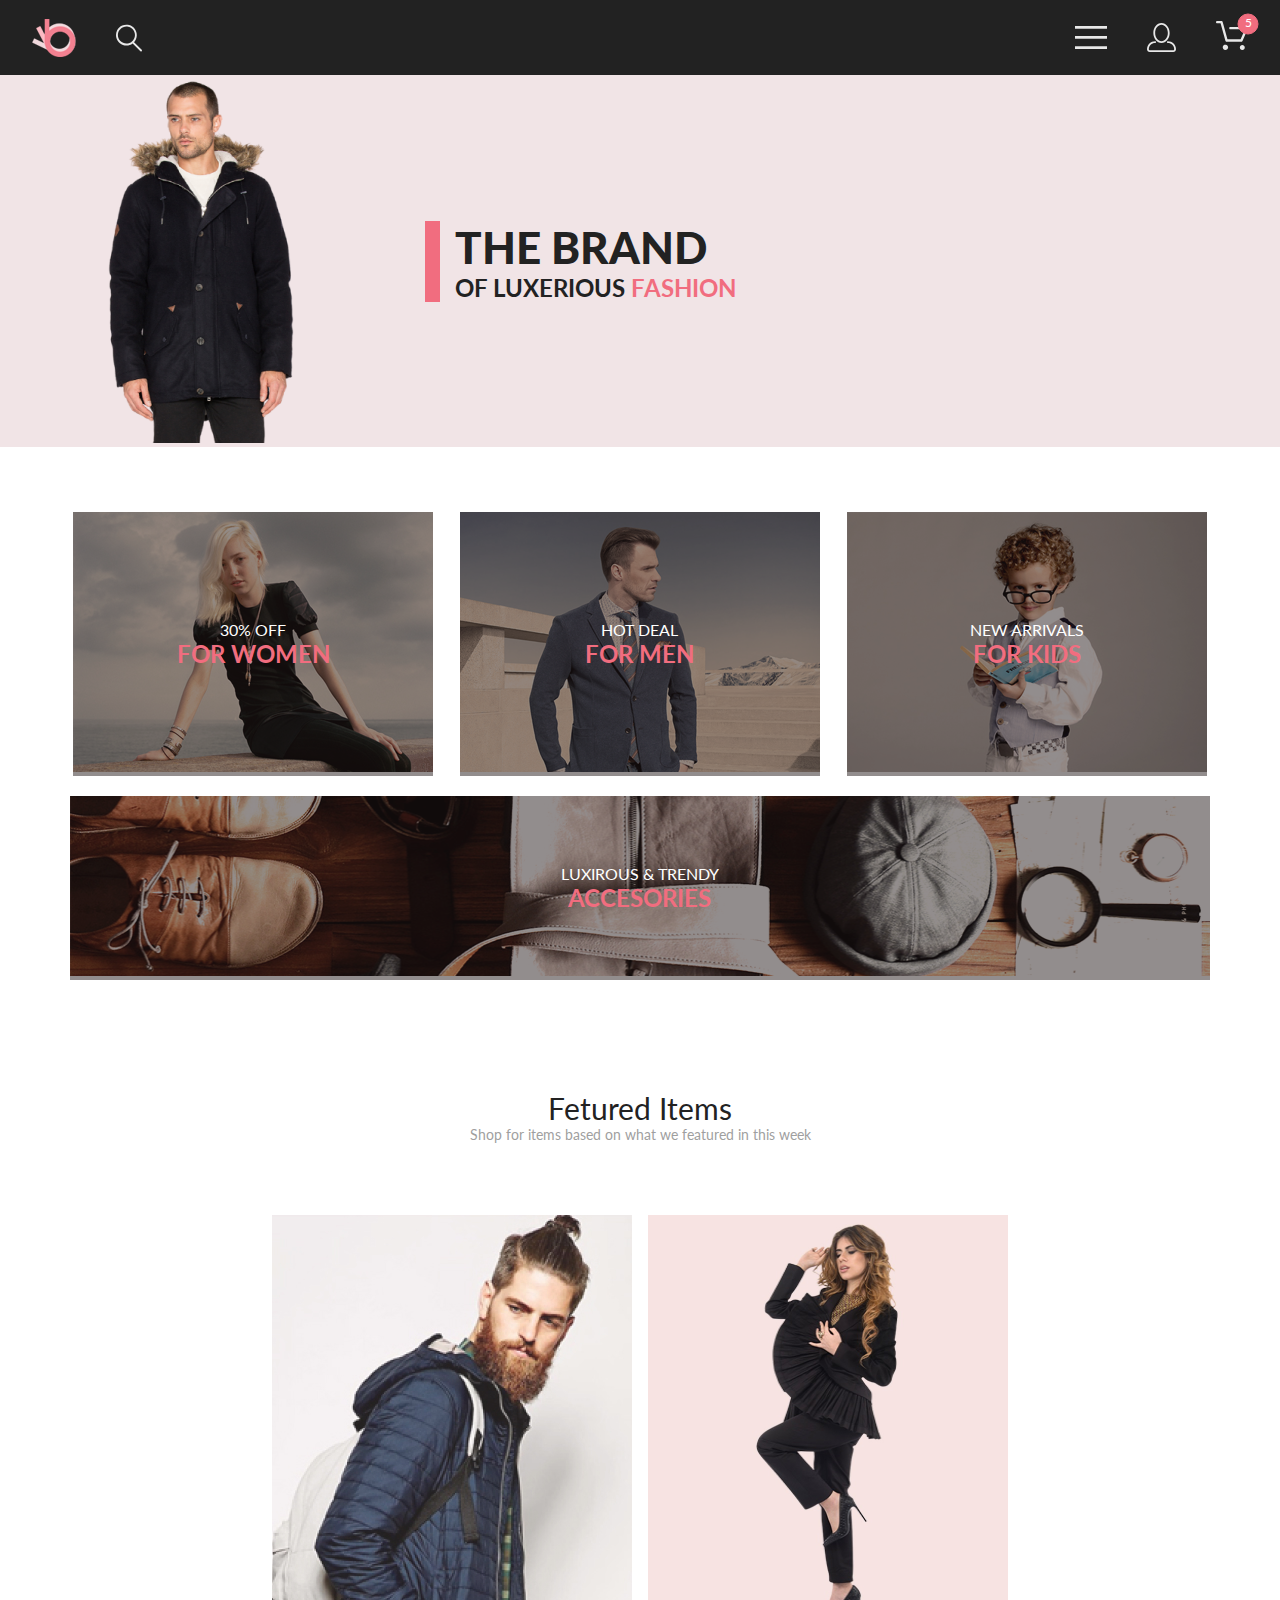
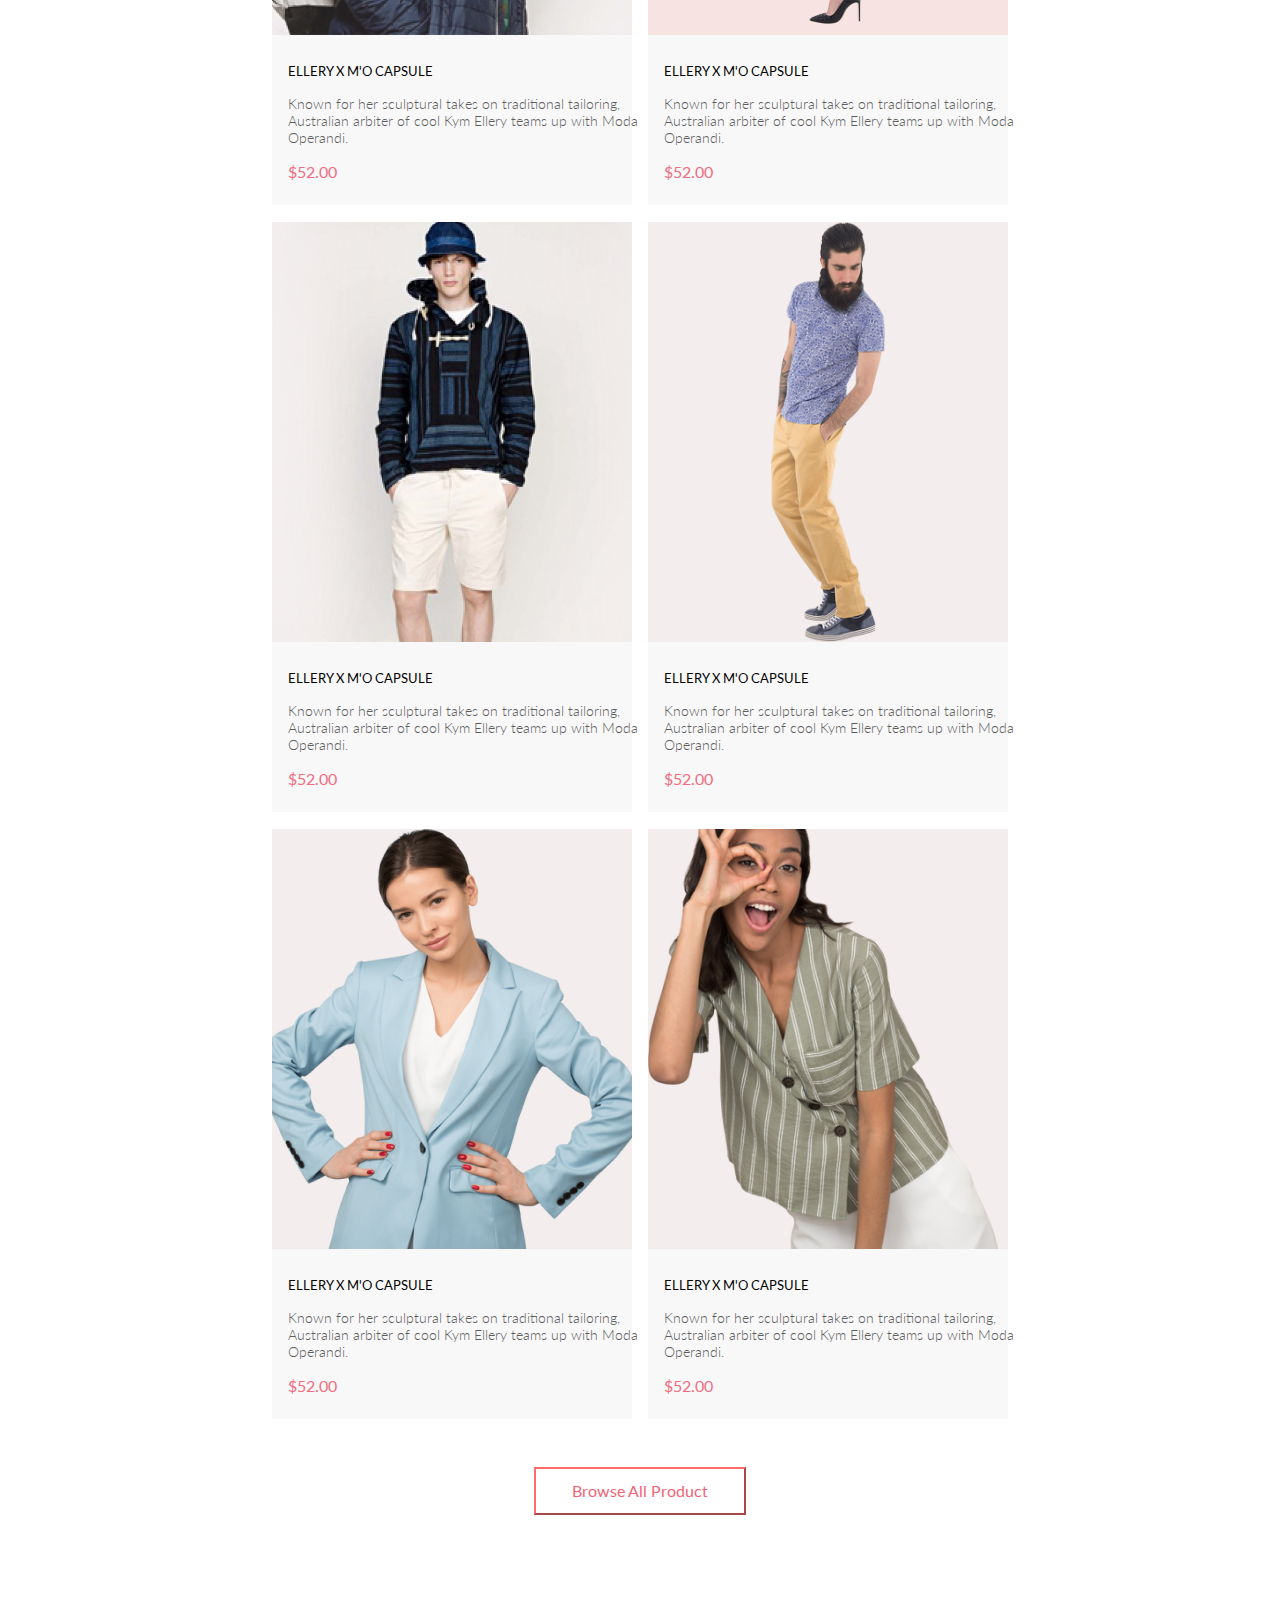
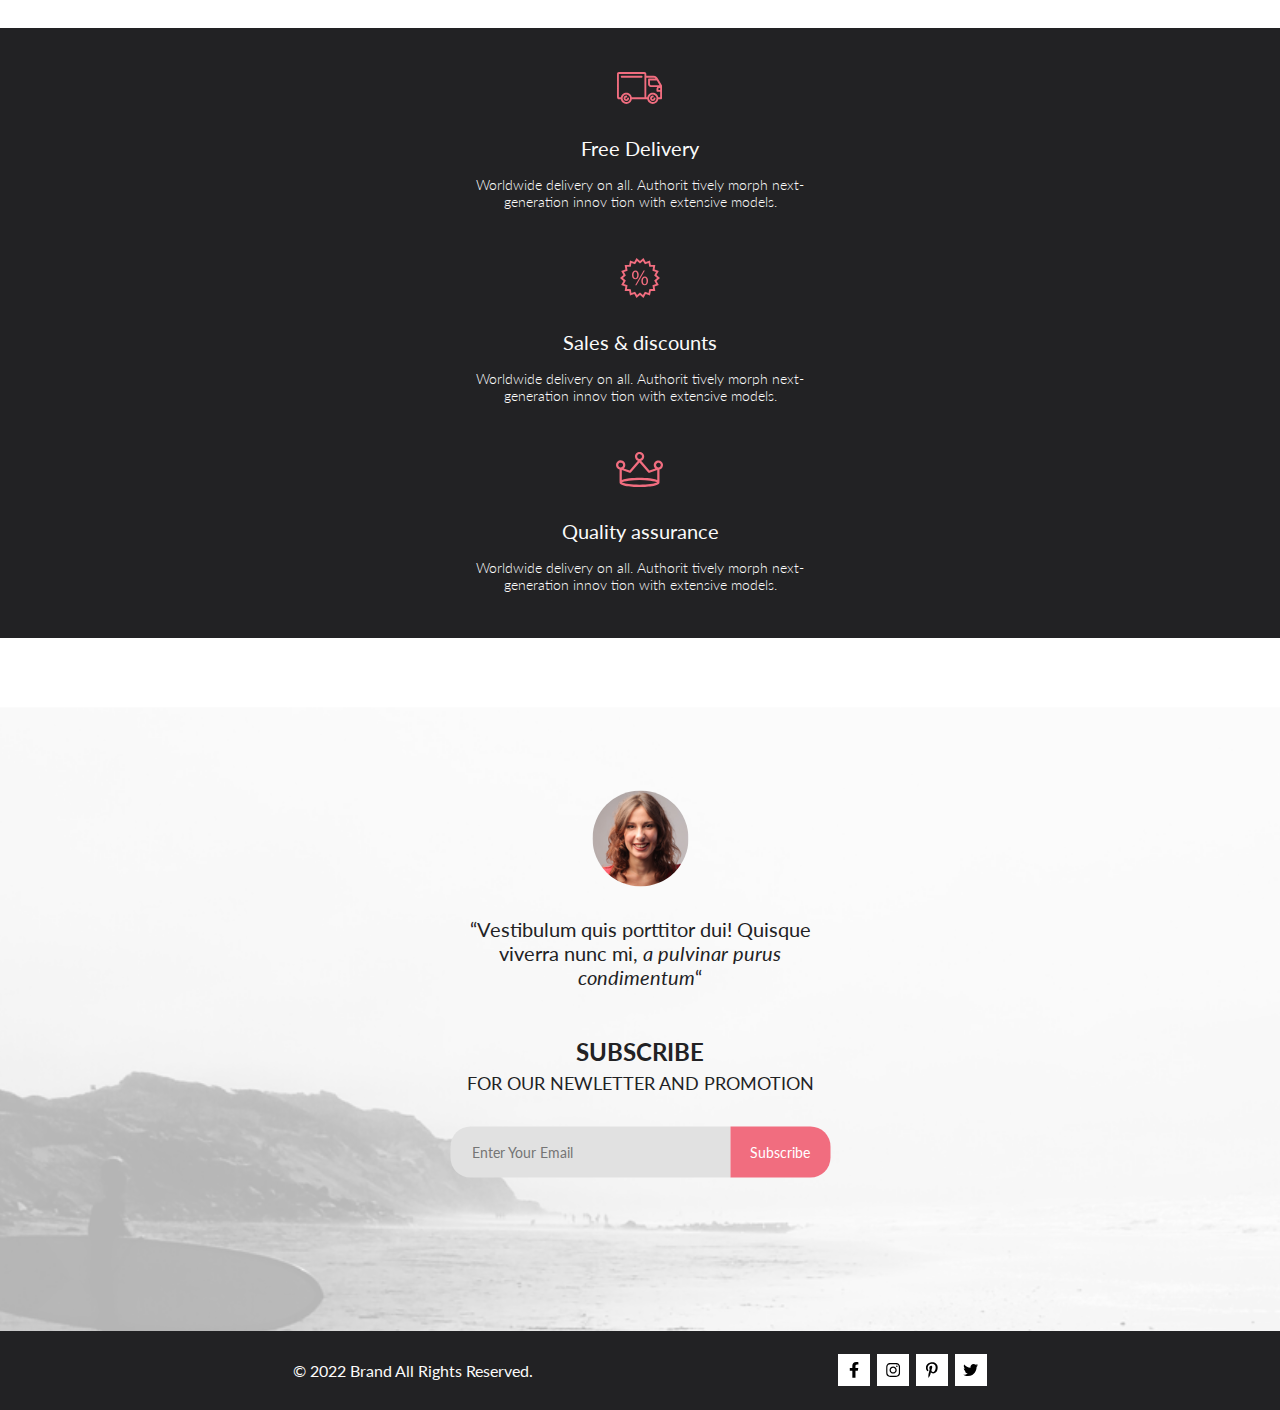
<file: Geek/index.html>
<!DOCTYPE html>
<html lang="en">

<head>
    <meta charset="UTF-8">
    <meta name="viewport" content="width=device-width, initial-scale=1.0">
    <title>Seo & Digital</title>
    <link rel="stylesheet" href="./assets/styles/style.css">
    <link rel="preconnect" href="https://fonts.googleapis.com">
    <link rel="preconnect" href="https://fonts.gstatic.com" crossorigin>
    <link href="https://fonts.googleapis.com/css2?family=Lato:wght@300;400;700&display=swap" rel="stylesheet">
</head>

<body>
    <div class="head-color-sect">
        <div class="header-left imgs">
            <img class="logo-svg" src="./assets/images/header/logo.png" alt="">
            <img class="search-svg" src="./assets/images/header/search.svg" alt="">
        </div>
        <div class="header-right imgs">
            <img class="menu-svg" src="./assets/images/header/menu.svg" alt="">
            <div class="underheader-div-menu">
                <h1 class="underheader-div_menu tittle">MENU</h1>
                <p class="underheader-div_menu class">MAN</p>
                <p class="underheader-div_menu category">Accessories</p>
                <p class="underheader-div_menu category">Bags</p>
                <p class="underheader-div_menu category">Denim</p>
                <p class="underheader-div_menu category">T-Shirts</p>
                <p class="underheader-div_menu class">WOMAN</p>
                <p class="underheader-div_menu category">Accessories</p>
                <p class="underheader-div_menu category">Jackets & Coats</p>
                <p class="underheader-div_menu category">Polos</p>
                <p class="underheader-div_menu category">T-Shirts</p>
                <p class="underheader-div_menu category">Shirts</p>
                <p class="underheader-div_menu class">KIDS</p>
                <p class="underheader-div_menu category">Accessories</p>
                <p class="underheader-div_menu category">Jackets & Coats</p>
                <p class="underheader-div_menu category">Polos</p>
                <p class="underheader-div_menu category">T-Shirts</p>
                <p class="underheader-div_menu category">Shirts</p>
                <p class="underheader-div_menu category">Bags</p>
            </div>
            <img class="profile-svg mobile-hide" src="./assets/images/header/profile.svg" alt="">
            <div class="cart mobile-hide"><img class="cart-svg mobile-hide" src="./assets/images/header/cart.svg"
                    alt="">
                <div class="cart-counter mobile-hide">
                    <p class="count mobile-hide">5</p>
                </div>
            </div>
        </div>
    </div>
    <section class="underheader-sect">
        <div class="underheader-div-pic">
            <picture>
                <source class="mobile-img" media="(max-width:1439px)"
                    srcset="./assets/images/underheader/dude_in_jacket-mobile.png">
                <img class="mobile-hide" src="./assets/images/underheader/dude_in_jacket.png" alt="">
            </picture>
        </div>
        <div class="underheader-div-text">
            <h1 class="underheader-tittle">THE BRAND</h1>
            <p class="underheader-text">OF LUXERIOUS <span class="underheader-text fashion">FASHION</span></p>
        </div>
    </section>
    <section class="middle-content-sect">
        <div class="middle-content-grid">
            <div class="content-grid block">
                <div><img src="./assets/images/middle/1-forwomen.png" alt="" class="block-img">
                    <div class="image-filter"></div>
                </div>
                <div>
                    <h1 class="block-tittle">30% OFF<br><span class="colorized">FOR WOMEN</span></h1>
                </div>
            </div>
            <div class="content-grid block">
                <div><img src="./assets/images/middle/2-formen.png" alt="" class="block-img">
                    <div class="image-filter"></div>
                </div>
                <div>
                    <h1 class="block-tittle">HOT DEAL<br><span class="colorized">FOR MEN</span></h1>
                </div>
            </div>
            <div class="content-grid block">
                <div><img src="./assets/images/middle/3-forkids.png" alt="" class="block-img">
                    <div class="image-filter"></div>
                </div>
                <div>
                    <h1 class="block-tittle">NEW ARRIVALS<br><span class="colorized">FOR KIDS</span></h1>
                </div>
            </div>
            <div class="content-grid block bottom">
                <div><img src="./assets/images/middle/4-ACCESORIES.png" alt="" class="block-img wide">
                    <div class="image-filter"></div>
                </div>
                <div>
                    <h1 class="block-tittle">LUXIROUS & TRENDY<br><span class="colorized">ACCESORIES</span></h1>
                </div>
            </div>
        </div>
    </section>
    <section class="bottom-content-sect">
        <div class="bottom-content-tittle">
            <h1 class="bottom-tittle">Fetured Items</h1>
            <p class="bottom-text">Shop for items based on what we featured in this week</p>
        </div>
        <div class="bottom-content-grid">
            <div class="bottom-grid-block">
                <div class="filtered_img">
                    <button class="add-to-cart-button"><img src="./assets/images/header/cart.svg" alt="">Add to
                        Cart</button>
                    <img src="./assets/images/bottom/firstman.jpg" alt="" class="bottom-block-img">
                </div>
                <div class="bottom-block-text-content">
                    <h1 class="bottom-block-tittle">ELLERY X M'O CAPSULE</h1>
                    <p class="bottom-block-text">Known for her sculptural takes on traditional tailoring, Australian
                        arbiter
                        of cool Kym Ellery teams up with Moda Operandi.</p>
                    <p class="bottom-block-price">$52.00</p>
                </div>
            </div>
            <div class="bottom-grid-block">
                <div class="filtered_img">
                    <button class="add-to-cart-button"><img src="./assets/images/header/cart.svg" alt="">Add to
                        Cart</button>
                    <img src="./assets/images/bottom/secondwoman.jpg" alt="" class="bottom-block-img">
                </div>
                <div class="bottom-block-text-content">
                    <h1 class="bottom-block-tittle">ELLERY X M'O CAPSULE</h1>
                    <p class="bottom-block-text">Known for her sculptural takes on traditional tailoring, Australian
                        arbiter
                        of cool Kym Ellery teams up with Moda Operandi.</p>
                    <p class="bottom-block-price">$52.00</p>
                </div>
            </div>
            <div class="bottom-grid-block">
                <div class="filtered_img">
                    <button class="add-to-cart-button"><img src="./assets/images/header/cart.svg" alt="">Add to
                        Cart</button>
                    <img src="./assets/images/bottom/thirdman.png" alt="" class="bottom-block-img">
                </div>
                <div class="bottom-block-text-content">
                    <h1 class="bottom-block-tittle">ELLERY X M'O CAPSULE</h1>
                    <p class="bottom-block-text">Known for her sculptural takes on traditional tailoring, Australian
                        arbiter
                        of cool Kym Ellery teams up with Moda Operandi.</p>
                    <p class="bottom-block-price">$52.00</p>
                </div>
            </div>
            <div class="bottom-grid-block">
                <div class="filtered_img">
                    <button class="add-to-cart-button"><img src="./assets/images/header/cart.svg" alt="">Add to
                        Cart</button>
                    <img src="./assets/images/bottom/fourthman.png" alt="" class="bottom-block-img">
                </div>
                <div class="bottom-block-text-content">
                    <h1 class="bottom-block-tittle">ELLERY X M'O CAPSULE</h1>
                    <p class="bottom-block-text">Known for her sculptural takes on traditional tailoring, Australian
                        arbiter
                        of cool Kym Ellery teams up with Moda Operandi.</p>
                    <p class="bottom-block-price">$52.00</p>
                </div>
            </div>
            <div class="bottom-grid-block">
                <div class="filtered_img">
                    <button class="add-to-cart-button"><img src="./assets/images/header/cart.svg" alt="">Add to
                        Cart</button>
                    <img src="./assets/images/bottom/fivethwoman.png" alt="" class="bottom-block-img">
                </div>
                <div class="bottom-block-text-content">
                    <h1 class="bottom-block-tittle">ELLERY X M'O CAPSULE</h1>
                    <p class="bottom-block-text">Known for her sculptural takes on traditional tailoring, Australian
                        arbiter
                        of cool Kym Ellery teams up with Moda Operandi.</p>
                    <p class="bottom-block-price">$52.00</p>
                </div>
            </div>
            <div class="bottom-grid-block">
                <div class="filtered_img">
                    <button class="add-to-cart-button"><img src="./assets/images/header/cart.svg" alt="">Add to
                        Cart</button>
                    <img src="./assets/images/bottom/sixthwoman.png" alt="" class="bottom-block-img">
                </div>
                <div class="bottom-block-text-content">
                    <h1 class="bottom-block-tittle">ELLERY X M'O CAPSULE</h1>
                    <p class="bottom-block-text">Known for her sculptural takes on traditional tailoring, Australian
                        arbiter
                        of cool Kym Ellery teams up with Moda Operandi.</p>
                    <p class="bottom-block-price">$52.00</p>
                </div>
            </div>
        </div>
        <div class="bottom-button">
            <button class="b-button">Browse All Product</button>
        </div>
    </section>
    <section class="footer-up-sect">
        <div class="footer-up-sect-block">
            <svg xmlns="http://www.w3.org/2000/svg" width="46" height="32" viewBox="0 0 46 32" fill="none">
                <path
                    d="M30.2868 27.2429H14.8098C14.6026 28.5509 13.9355 29.742 12.9285 30.6021C11.9215 31.4621 10.6406 31.9346 9.31633 31.9346C7.99203 31.9346 6.71117 31.4621 5.70415 30.6021C4.69713 29.742 4.03003 28.5509 3.82283 27.2429H1.88582C1.391 27.2397 0.91765 27.0404 0.569536 26.6887C0.221422 26.337 0.0269624 25.8618 0.0288259 25.3669V1.87695C0.0266969 1.38195 0.221028 0.906335 0.56917 0.554443C0.917313 0.202551 1.39082 0.00317363 1.88582 0H27.4368C27.9318 0.00317353 28.4051 0.202522 28.7531 0.554443C29.1011 0.906364 29.2952 1.38204 29.2928 1.87695V3.78198H36.4138C36.4942 3.78164 36.5742 3.79208 36.6518 3.81299C38.9518 4.01299 40.1088 5.2129 41.3288 7.2749L44.8878 13.3689C44.9727 13.5136 45.0176 13.6782 45.0178 13.8459V26.304C45.0189 26.5515 44.9216 26.7892 44.7475 26.9651C44.5733 27.141 44.3364 27.2406 44.0888 27.2419H41.2748C41.0676 28.5499 40.4005 29.741 39.3935 30.6011C38.3865 31.4611 37.1056 31.9336 35.7813 31.9336C34.457 31.9336 33.1762 31.4611 32.1691 30.6011C31.1621 29.741 30.495 28.5499 30.2878 27.2419L30.2868 27.2429ZM32.0648 26.304C32.0727 27.0369 32.2973 27.7511 32.7102 28.3567C33.1231 28.9623 33.706 29.4322 34.3854 29.7073C35.0649 29.9824 35.8105 30.0503 36.5284 29.9026C37.2464 29.7548 37.9046 29.398 38.4202 28.877C38.9358 28.3559 39.2857 27.6941 39.426 26.9746C39.5662 26.2551 39.4905 25.5103 39.2083 24.8337C38.9262 24.1572 38.4502 23.5794 37.8403 23.1729C37.2304 22.7663 36.5138 22.5491 35.7808 22.5488C34.7905 22.5552 33.8431 22.9543 33.1464 23.6582C32.4498 24.3621 32.0608 25.3136 32.0648 26.304ZM5.60085 26.304C5.60874 27.0369 5.83327 27.7511 6.2462 28.3567C6.65914 28.9623 7.24201 29.4322 7.92143 29.7073C8.60086 29.9824 9.34648 30.0503 10.0644 29.9026C10.7824 29.7548 11.4406 29.398 11.9562 28.877C12.4718 28.3559 12.8217 27.6941 12.962 26.9746C13.1022 26.2551 13.0265 25.5103 12.7443 24.8337C12.4622 24.1572 11.9862 23.5794 11.3763 23.1729C10.7664 22.7663 10.0498 22.5491 9.31682 22.5488C8.3263 22.5549 7.37866 22.9537 6.68181 23.6577C5.98496 24.3617 5.59585 25.3134 5.59984 26.304H5.60085ZM41.2728 25.366H43.1588V19.7478H40.4228C40.3002 19.7473 40.1789 19.7227 40.0659 19.6753C39.9528 19.6279 39.8502 19.5585 39.7639 19.4714C39.6776 19.3843 39.6094 19.281 39.563 19.1675C39.5167 19.054 39.4932 18.9324 39.4938 18.8098V16.9629C39.4935 16.2423 39.7691 15.5488 40.2638 15.0249H33.8848C33.8076 15.0248 33.7307 15.015 33.6558 14.9958C32.9511 14.933 32.2956 14.6081 31.819 14.0852C31.3423 13.5623 31.0793 12.8794 31.0818 12.1719V7.47192C31.0812 7.34927 31.1047 7.22758 31.151 7.11401C31.1973 7.00044 31.2656 6.89725 31.3519 6.81006C31.4381 6.72286 31.5407 6.6535 31.6538 6.60596C31.7669 6.55841 31.8882 6.53361 32.0108 6.53296H38.4938C38.1495 6.21428 37.7421 5.97123 37.2981 5.81982C36.854 5.66842 36.3831 5.61187 35.9158 5.65381H29.2928V25.3618H30.2868C30.494 24.0538 31.1611 22.8627 32.1682 22.0027C33.1752 21.1426 34.456 20.6702 35.7803 20.6702C37.1046 20.6702 38.3855 21.1426 39.3925 22.0027C40.3995 22.8627 41.0666 24.0538 41.2738 25.3618L41.2728 25.366ZM14.8088 25.366H27.4358V1.87598H1.88582V25.366H3.82283C4.03003 24.058 4.69713 22.8666 5.70415 22.0066C6.71117 21.1465 7.99203 20.6741 9.31633 20.6741C10.6406 20.6741 11.9215 21.1465 12.9285 22.0066C13.9355 22.8666 14.6026 24.058 14.8098 25.366H14.8088ZM41.3508 16.9658V17.875H43.1588V16.0278H42.2798C42.033 16.0294 41.7968 16.1288 41.6229 16.304C41.449 16.4792 41.3516 16.716 41.3518 16.9629L41.3508 16.9658ZM32.9378 12.1738C32.9368 12.4263 33.0359 12.6691 33.2134 12.8486C33.3909 13.0282 33.6324 13.13 33.8848 13.1318C33.9487 13.1316 34.0124 13.1384 34.0748 13.1519H42.5998L39.8339 8.41602H32.9338L32.9378 12.1738ZM33.0308 26.3059C33.0279 25.5734 33.3157 24.8695 33.8311 24.3489C34.3464 23.8283 35.0473 23.5333 35.7798 23.5288C36.0286 23.5288 36.2672 23.6278 36.4431 23.8037C36.619 23.9796 36.7178 24.218 36.7178 24.4668C36.7178 24.7156 36.619 24.9542 36.4431 25.1301C36.2672 25.306 36.0286 25.4048 35.7798 25.4048C35.6015 25.4032 35.4267 25.4548 35.2777 25.5527C35.1286 25.6507 35.012 25.7905 34.9427 25.9548C34.8733 26.1191 34.8544 26.3005 34.8882 26.4756C34.922 26.6507 35.0071 26.8118 35.1326 26.9385C35.2582 27.0651 35.4185 27.1516 35.5933 27.187C35.7681 27.2224 35.9494 27.2051 36.1144 27.1372C36.2793 27.0693 36.4203 26.9538 36.5196 26.8057C36.6188 26.6575 36.6718 26.4833 36.6718 26.3049C36.6718 26.0587 36.7696 25.8226 36.9438 25.6484C37.1179 25.4743 37.3541 25.3765 37.6003 25.3765C37.8466 25.3765 38.0828 25.4743 38.2569 25.6484C38.431 25.8226 38.5288 26.0587 38.5288 26.3049C38.5288 27.0343 38.2391 27.7338 37.7234 28.2495C37.2077 28.7652 36.5082 29.0549 35.7788 29.0549C35.0495 29.0549 34.35 28.7652 33.8343 28.2495C33.3186 27.7338 33.0288 27.0343 33.0288 26.3049L33.0308 26.3059ZM6.56682 26.3059C6.56389 25.5734 6.85171 24.8695 7.36708 24.3489C7.88245 23.8283 8.58329 23.5333 9.31584 23.5288C9.56462 23.5288 9.8032 23.6278 9.97911 23.8037C10.155 23.9796 10.2538 24.218 10.2538 24.4668C10.2538 24.7156 10.155 24.9542 9.97911 25.1301C9.8032 25.306 9.56462 25.4048 9.31584 25.4048C9.13751 25.4032 8.9627 25.4548 8.81365 25.5527C8.66459 25.6507 8.548 25.7905 8.47865 25.9548C8.40931 26.1191 8.39033 26.3005 8.42415 26.4756C8.45797 26.6507 8.54305 26.8118 8.6686 26.9385C8.79414 27.0651 8.95449 27.1516 9.12929 27.187C9.30409 27.2224 9.48546 27.2051 9.65038 27.1372C9.8153 27.0693 9.95634 26.9538 10.0556 26.8057C10.1548 26.6575 10.2078 26.4833 10.2078 26.3049C10.2078 26.0587 10.3057 25.8226 10.4798 25.6484C10.6539 25.4743 10.8901 25.3765 11.1363 25.3765C11.3826 25.3765 11.6188 25.4743 11.7929 25.6484C11.967 25.8226 12.0648 26.0587 12.0648 26.3049C12.0648 27.0343 11.7751 27.7338 11.2594 28.2495C10.7437 28.7652 10.0442 29.0549 9.31484 29.0549C8.58549 29.0549 7.88601 28.7652 7.37029 28.2495C6.85456 27.7338 6.56484 27.0343 6.56484 26.3049L6.56682 26.3059ZM4.70885 5.65991C4.46008 5.65991 4.22149 5.56116 4.04558 5.38525C3.86967 5.20934 3.77083 4.9707 3.77083 4.72192C3.77083 4.47315 3.86967 4.2345 4.04558 4.05859C4.22149 3.88268 4.46008 3.78394 4.70885 3.78394H24.6088C24.8576 3.78394 25.0962 3.88268 25.2721 4.05859C25.448 4.2345 25.5468 4.47315 25.5468 4.72192C25.5468 4.9707 25.448 5.20934 25.2721 5.38525C25.0962 5.56116 24.8576 5.65991 24.6088 5.65991H4.70885Z"
                    fill="#F16D7F" />
            </svg>
            <h1 class="footer-tittle">Free Delivery</h1>
            <p class="footer-text">Worldwide delivery on all. Authorit tively morph next-generation innov tion with
                extensive models.</p>
        </div>
        <div class="footer-up-sect-block"><svg xmlns="http://www.w3.org/2000/svg" width="40" height="40"
                viewBox="0 0 40 40" fill="none">
                <path
                    d="M19.9939 37.0239L16.5229 39.9238L14.2349 36.0039L9.99487 37.5159L9.17285 33.0359L4.67987 32.991L5.41187 28.491L1.20386 26.8909L3.41388 22.925L-0.00012207 19.96L3.41187 16.9929L1.2019 13.0278L5.41089 11.428L4.67786 6.93286L9.17188 6.88892L9.9939 2.40894L14.2339 3.91992L16.5219 0L19.9929 2.8999L23.4639 0L25.7529 3.9209L29.9929 2.40894L30.8139 6.88989L35.3079 6.93481L34.5759 11.4299L38.7839 13.03L36.5739 16.9958L39.9859 19.9609L36.5739 22.928L38.7829 26.894L34.5739 28.4939L35.3069 32.988L30.8119 33.033L29.9909 37.5139L25.7529 36.0029L23.4639 39.9229L19.9939 37.0239ZM21.1999 35.541L22.9609 37.012L24.1219 35.022L24.9139 33.666L26.3819 34.189L28.5329 34.957L28.9499 32.6838L29.2349 31.1289L30.7959 31.113L33.0779 31.092L32.7059 28.8098L32.4519 27.25L33.9109 26.696L36.0449 25.8828L34.9249 23.873L34.1589 22.498L35.3419 21.4709L37.0759 19.9609L35.3429 18.4609L34.1599 17.4319L34.9259 16.0559L36.0469 14.0449L33.9129 13.2339L32.4539 12.6809L32.7089 11.1208L33.0809 8.83984L30.7989 8.81689L29.2389 8.80103L28.9539 7.24683L28.5379 4.97388L26.3859 5.74097L24.9179 6.26392L24.1249 4.90698L22.9629 2.91699L21.2009 4.38794L19.9958 5.39282L18.7909 4.38794L17.0299 2.91699L15.8689 4.90601L15.0769 6.26294L13.6078 5.73999L11.4579 4.97192L11.0399 7.24585L10.7549 8.80005L9.19489 8.81592L6.91388 8.83789L7.28589 11.1199L7.53986 12.678L6.08087 13.2329L3.94586 14.0439L5.06689 16.0549L5.83289 17.4299L4.6499 18.459L2.91589 19.967L4.64886 21.4739L5.83185 22.5029L5.06586 23.8779L3.94489 25.8879L6.07788 26.698L7.5379 27.2529L7.2829 28.812L6.91187 31.0959L9.19287 31.1189L10.7529 31.135L11.0379 32.6899L11.4549 34.9619L13.6069 34.1948L15.0759 33.6719L15.8679 35.0288L17.0299 37.019L18.7909 35.5479L19.9958 34.543L21.1999 35.541ZM21.3179 23.02C21.3179 20.093 22.8829 18.4648 24.7769 18.4648C26.7829 18.4648 28.0769 20.0279 28.0769 22.7949C28.0769 25.8539 26.4919 27.3718 24.6619 27.3718C22.8829 27.3718 21.3379 25.922 21.3179 23.02ZM22.8389 22.9319C22.8159 24.7829 23.5209 26.1899 24.7109 26.1899C25.9879 26.1899 26.5609 24.8049 26.5609 22.8899C26.5609 21.1249 26.0539 19.6528 24.7109 19.6528C23.4999 19.6488 22.8389 21.1029 22.8389 22.9309V22.9319ZM15.1938 27.332L23.6089 12.613H24.8419L16.4269 27.332H15.1938ZM11.9789 16.99C11.9789 14.09 13.5419 12.458 15.4369 12.458C17.4369 12.458 18.7629 14.022 18.7629 16.79C18.7629 19.848 17.1769 21.365 15.3269 21.365C13.5439 21.365 11.9999 19.915 11.9789 16.991V16.99ZM13.5209 16.9238C13.4769 18.7748 14.1618 20.1809 15.3708 20.1829C16.6479 20.1829 17.2209 18.7988 17.2209 16.8828C17.2209 15.1168 16.7139 13.645 15.3708 13.645C14.1618 13.642 13.5209 15.092 13.5209 16.925V16.9238Z"
                    fill="#F16D7F" />
            </svg>
            <h1 class="footer-tittle">Sales & discounts</h1>
            <p class="footer-text">Worldwide delivery on all. Authorit tively morph next-generation innov tion with
                extensive models.</p>
        </div>
        <div class="footer-up-sect-block"><svg xmlns="http://www.w3.org/2000/svg" width="48" height="35"
                viewBox="0 0 48 35" fill="none">
                <path
                    d="M42.393 8.53564C41.1766 8.52335 40.0049 8.99349 39.1342 9.84302C38.2635 10.6925 37.7647 11.8522 37.747 13.0686C37.7501 13.7086 37.8911 14.3405 38.1603 14.9211C38.4295 15.5018 38.8206 16.0176 39.3071 16.4336L33.4471 18.4888L25.1081 8.80566C26.0034 8.50693 26.7831 7.93646 27.3388 7.17358C27.8945 6.41071 28.1983 5.49331 28.2081 4.54956C28.1828 3.33432 27.6824 2.17743 26.814 1.3269C25.9457 0.476377 24.7785 0 23.563 0C22.3475 0 21.1804 0.476377 20.3121 1.3269C19.4437 2.17743 18.9432 3.33432 18.918 4.54956C18.9277 5.48395 19.2253 6.39274 19.7702 7.15186C20.3151 7.91097 21.0809 8.48368 21.9631 8.79175L13.611 18.4917L7.7531 16.4368C8.23917 16.0206 8.62989 15.5045 8.89873 14.9238C9.16757 14.3432 9.30822 13.7116 9.31108 13.0718C9.33412 12.195 9.10852 11.3296 8.66045 10.5757C8.21238 9.82172 7.56009 9.2099 6.77898 8.81104C5.99787 8.41217 5.11986 8.2424 4.24639 8.32153C3.37291 8.40067 2.53965 8.72555 1.84295 9.2583C1.14624 9.79105 0.614525 10.5101 0.309254 11.3323C0.00398245 12.1545 -0.0623783 13.0462 0.117848 13.9045C0.298073 14.7629 0.717494 15.5526 1.32769 16.1826C1.93788 16.8126 2.71394 17.2571 3.56609 17.4646V29.7556C3.57345 29.8376 3.59015 29.9184 3.61602 29.9966C3.58308 30.1233 3.56636 30.2538 3.56609 30.3848C3.56609 34.7968 21.485 34.9268 23.528 34.9268C25.571 34.9268 43.49 34.7978 43.49 30.3848C43.4893 30.2539 43.4725 30.1234 43.44 29.9966C43.4676 29.9189 43.4845 29.8379 43.49 29.7556V17.4646C44.5889 17.2244 45.5587 16.5828 46.2094 15.6653C46.8601 14.7478 47.1449 13.6204 47.0082 12.5039C46.8715 11.3874 46.323 10.3621 45.4701 9.62866C44.6173 8.89526 43.5214 8.50653 42.397 8.53857L42.393 8.53564ZM21.174 4.55176C21.1625 4.07755 21.2926 3.61062 21.5477 3.21069C21.8027 2.81076 22.1712 2.49591 22.606 2.3064C23.0408 2.11688 23.5223 2.06132 23.9889 2.14673C24.4555 2.23214 24.8861 2.45463 25.2256 2.78589C25.5652 3.11715 25.7982 3.542 25.8951 4.00635C25.9919 4.4707 25.9482 4.95345 25.7695 5.39282C25.5907 5.8322 25.2851 6.20831 24.8915 6.47314C24.498 6.73798 24.0345 6.8795 23.5601 6.87964C22.9354 6.88605 22.3335 6.64481 21.8863 6.2085C21.4391 5.77218 21.183 5.17647 21.174 4.55176ZM13.584 20.8276C13.801 20.9026 14.0353 20.9113 14.2573 20.8525C14.4792 20.7938 14.6786 20.6701 14.83 20.4976L23.5301 10.3977L32.23 20.4976C32.3812 20.6702 32.5804 20.7938 32.8022 20.8528C33.0239 20.9117 33.2581 20.9033 33.475 20.8286L41.2331 18.1038V28.0408C36.3481 25.9188 25.124 25.8406 23.533 25.8406C21.942 25.8406 10.7141 25.9198 5.83306 28.0408V18.1038L13.584 20.8276ZM23.527 32.7166C14.827 32.7166 9.27802 31.7057 6.97002 30.8547C6.61895 30.7373 6.28322 30.578 5.97002 30.3806C6.69202 29.8596 9.03109 29.1487 12.9361 28.6487C19.9715 27.844 27.0756 27.844 34.111 28.6487C38.011 29.1487 40.3561 29.8596 41.0761 30.3806C40.7654 30.5794 40.4312 30.7388 40.0811 30.8547C37.7791 31.7037 32.235 32.7166 23.527 32.7166ZM2.28008 13.0686C2.26895 12.5945 2.39939 12.1279 2.65471 11.7283C2.91003 11.3286 3.27866 11.0139 3.71355 10.8247C4.14844 10.6355 4.62977 10.5801 5.09624 10.6658C5.56271 10.7514 5.99313 10.9743 6.33245 11.3057C6.67176 11.637 6.90458 12.0618 7.00127 12.5261C7.09797 12.9904 7.05412 13.4731 6.87529 13.9124C6.69647 14.3516 6.39074 14.7277 5.99724 14.9924C5.60374 15.2572 5.14033 15.3986 4.66607 15.3987C4.04091 15.4054 3.43856 15.1638 2.99126 14.7271C2.54396 14.2903 2.28825 13.6937 2.28008 13.0686ZM42.393 15.3987C41.935 15.3875 41.4906 15.2414 41.1152 14.9788C40.7398 14.7162 40.4501 14.3487 40.2825 13.9224C40.1149 13.496 40.0768 13.0297 40.1729 12.5818C40.269 12.1339 40.4952 11.7241 40.8229 11.4041C41.1507 11.084 41.5656 10.8677 42.0157 10.7822C42.4658 10.6968 42.931 10.7459 43.3533 10.9236C43.7756 11.1013 44.1361 11.3997 44.3897 11.7812C44.6433 12.1628 44.7788 12.6105 44.7791 13.0686C44.7704 13.6935 44.5144 14.2895 44.0672 14.7261C43.62 15.1626 43.0179 15.4041 42.393 15.3977V15.3987Z"
                    fill="#F16D7F" />
            </svg>
            <h1 class="footer-tittle">Quality assurance</h1>
            <p class="footer-text">Worldwide delivery on all. Authorit tively morph next-generation innov tion with
                extensive models.</p>
        </div>
    </section>
    <section class="footer-med-sect">
        <div class="footer-med-sect__bg"><img class="footer-med-sect__bg-img" src="./assets/images/footer/bgimg.png"
                alt="">
            <div class="footer-med-sect__content">
                <div class="footer-med-sect__content-left-block"><img class="footer-med-sect__content-img"
                        src="./assets/images/footer/face.png" alt="">
                    <p class="footer-med-sect__content-text">“Vestibulum quis porttitor dui! Quisque viverra nunc mi,
                        <span class="footer-med-sect__content-text italic">a pulvinar purus condimentum</span>“
                    </p>
                </div>
                <div class="footer-med-sect__content-right-block">
                    <h1 class="footer-med-sect__content-right-block-text">SUBSCRIBE<br><span
                            class="footer-med-sect__content-right-block-text smaller">FOR OUR NEWLETTER AND
                            PROMOTION</span></h1>
                    <div class="footer-med-sect__content-right-block-items"><input
                            class="footer-med-sect__content-right-block-input" type="email" name="input_email"
                            id="email_id" placeholder="Enter Your Email">
                        <button class="footer-med-sect__content-right-block-button" type="submit">Subscribe</button>
                    </div>
                </div>
            </div>
        </div>
    </section>
    <section class="footer-down-sect">
        <div class="footer-down-sect__text">
            <p>© 2022 Brand All Rights Reserved.</p>
        </div>
        <div class="footer-down-sect__icons">
            <svg class="footer-down-sect__icons icon" xmlns="http://www.w3.org/2000/svg" width="9" height="15"
                viewBox="0 0 9 15" fill="none">
                <path
                    d="M8.08827 8.28L8.50677 5.61602H5.89013V3.88729C5.89013 3.15847 6.25565 2.44806 7.42756 2.44806H8.61713V0.179975C8.61713 0.179975 7.53763 0 6.50551 0C4.35064 0 2.94211 1.27593 2.94211 3.5857V5.61602H0.546783V8.28H2.94211V14.72H5.89013V8.28H8.08827Z"
                    fill="black" />
            </svg>
            <svg class="footer-down-sect__icons icon" xmlns="http://www.w3.org/2000/svg" width="16" height="17"
                viewBox="0 0 16 17" fill="none">
                <g clip-path="url(#clip0_190_1610)">
                    <path
                        d="M8.13677 4.68162C6.02163 4.68162 4.31555 6.38494 4.31555 8.49666C4.31555 10.6084 6.02163 12.3117 8.13677 12.3117C10.2519 12.3117 11.958 10.6084 11.958 8.49666C11.958 6.38494 10.2519 4.68162 8.13677 4.68162ZM8.13677 10.9769C6.76991 10.9769 5.65248 9.86463 5.65248 8.49666C5.65248 7.12869 6.76658 6.01639 8.13677 6.01639C9.50695 6.01639 10.6211 7.12869 10.6211 8.49666C10.6211 9.86463 9.50363 10.9769 8.13677 10.9769ZM13.0056 4.52557C13.0056 5.02029 12.6065 5.41541 12.1143 5.41541C11.6188 5.41541 11.223 5.01697 11.223 4.52557C11.223 4.03416 11.6221 3.63572 12.1143 3.63572C12.6065 3.63572 13.0056 4.03416 13.0056 4.52557ZM15.5364 5.42869C15.4799 4.2367 15.2072 3.18084 14.3325 2.31092C13.4612 1.441 12.4036 1.16873 11.2097 1.10897C9.9792 1.03924 6.29101 1.03924 5.0605 1.10897C3.8699 1.16541 2.81233 1.43768 1.93768 2.3076C1.06302 3.17752 0.793639 4.23338 0.733776 5.42537C0.663937 6.65389 0.663937 10.3361 0.733776 11.5646C0.790313 12.7566 1.06302 13.8125 1.93768 14.6824C2.81233 15.5523 3.86658 15.8246 5.0605 15.8844C6.29101 15.9541 9.9792 15.9541 11.2097 15.8844C12.4036 15.8279 13.4612 15.5556 14.3325 14.6824C15.2039 13.8125 15.4766 12.7566 15.5364 11.5646C15.6063 10.3361 15.6063 6.65721 15.5364 5.42869ZM13.9468 12.8828C13.6874 13.5336 13.1852 14.0349 12.53 14.2972C11.5489 14.6857 9.22094 14.5961 8.13677 14.5961C7.05259 14.5961 4.72128 14.6824 3.74353 14.2972C3.09169 14.0383 2.58951 13.5369 2.32678 12.8828C1.93768 11.9033 2.02747 9.57908 2.02747 8.49666C2.02747 7.41424 1.941 5.0867 2.32678 4.11053C2.58619 3.45975 3.08837 2.95838 3.74353 2.69608C4.72461 2.3076 7.05259 2.39725 8.13677 2.39725C9.22094 2.39725 11.5523 2.31092 12.53 2.69608C13.1818 2.95506 13.684 3.45643 13.9468 4.11053C14.3359 5.09002 14.2461 7.41424 14.2461 8.49666C14.2461 9.57908 14.3359 11.9066 13.9468 12.8828Z"
                        fill="black" />
                </g>
                <defs>
                    <clipPath id="clip0_190_1610">
                        <rect width="14.8991" height="17" fill="white" transform="translate(0.68396)" />
                    </clipPath>
                </defs>
            </svg>
            <svg class="footer-down-sect__icons icon" xmlns="http://www.w3.org/2000/svg" width="13" height="16"
                viewBox="0 0 13 16" fill="none">
                <g clip-path="url(#clip0_190_1618)">
                    <path
                        d="M6.7402 0.203125C3.55552 0.203125 0.408081 2.34063 0.408081 5.8C0.408081 8 1.63726 9.25 2.38221 9.25C2.68951 9.25 2.86643 8.3875 2.86643 8.14375C2.86643 7.85313 2.13079 7.23438 2.13079 6.025C2.13079 3.5125 4.03043 1.73125 6.48878 1.73125C8.60259 1.73125 10.167 2.94062 10.167 5.1625C10.167 6.82187 9.50585 9.93437 7.3641 9.93437C6.59121 9.93437 5.93006 9.37187 5.93006 8.56563C5.93006 7.38438 6.74951 6.24062 6.74951 5.02187C6.74951 2.95312 3.83487 3.32812 3.83487 5.82812C3.83487 6.35313 3.90006 6.93437 4.13286 7.4125C3.70451 9.26875 2.82919 12.0344 2.82919 13.9469C2.82919 14.5375 2.91299 15.1188 2.96886 15.7094C3.0744 15.8281 3.02163 15.8156 3.18304 15.7563C4.74744 13.6 4.69157 13.1781 5.39928 10.3562C5.78107 11.0875 6.76814 11.4812 7.55034 11.4812C10.8468 11.4812 12.3274 8.24688 12.3274 5.33125C12.3274 2.22813 9.66415 0.203125 6.7402 0.203125Z"
                        fill="black" />
                </g>
                <defs>
                    <clipPath id="clip0_190_1618">
                        <rect width="11.9193" height="16" fill="white" transform="translate(0.408081)" />
                    </clipPath>
                </defs>
            </svg>
            <svg class="footer-down-sect__icons icon" xmlns="http://www.w3.org/2000/svg" width="17" height="16"
                viewBox="0 0 17 16" fill="none">
                <g clip-path="url(#clip0_190_1614)">
                    <path
                        d="M14.4181 4.74107C14.4281 4.88319 14.4281 5.02535 14.4281 5.16747C14.4281 9.50247 11.1509 14.4974 5.16096 14.4974C3.31558 14.4974 1.60132 13.9593 0.159302 13.0253C0.421495 13.0558 0.673569 13.0659 0.94585 13.0659C2.46851 13.0659 3.8702 12.5482 4.98953 11.6649C3.5576 11.6345 2.3576 10.6903 1.94415 9.39081C2.14585 9.42125 2.34751 9.44156 2.5593 9.44156C2.85172 9.44156 3.14418 9.40094 3.41643 9.32991C1.92401 9.02531 0.80465 7.70553 0.80465 6.11163V6.07103C1.23825 6.31469 1.74249 6.46697 2.2769 6.48725C1.39959 5.89841 0.824826 4.89335 0.824826 3.75628C0.824826 3.14716 0.98614 2.58878 1.26851 2.10147C2.87187 4.09131 5.28195 5.39078 7.98443 5.53294C7.93403 5.28928 7.90376 5.0355 7.90376 4.78169C7.90376 2.97457 9.35586 1.5025 11.1609 1.5025C12.0987 1.5025 12.9457 1.89844 13.5407 2.53803C14.2768 2.39591 14.9827 2.12178 15.6079 1.74616C15.3659 2.5076 14.8516 3.14719 14.176 3.55325C14.8315 3.48222 15.4668 3.29944 16.0516 3.04566C15.608 3.69538 15.0533 4.27403 14.4181 4.74107Z"
                        fill="black" />
                </g>
                <defs>
                    <clipPath id="clip0_190_1614">
                        <rect width="15.8924" height="16" fill="white" transform="translate(0.159302)" />
                    </clipPath>
                </defs>
            </svg>
        </div>
    </section>
</body>

</html>
</file>
<file: Geek/assets/styles/style.css>
* {
    margin: 0;
}

.head-color-sect {
    display: flex;
    background-color: #222;
    flex-direction: row;
    flex-wrap: nowrap;
    justify-content: space-between;
    align-content: center;
    align-items: center;
    height: 75px;
}

.imgs {
    display: flex;
    gap: 40px;
    padding-left: 230px;
    padding-right: 230px;
}

.cart {
    position: relative;
    text-align: center;
}

.cart-counter {
    position: absolute;
    top: 10%;
    left: 100%;
    transform: translate(-50%, -50%);
    width: 19px;
    height: 19px;
    background-color: #F16D7F;
    border: 1px solid #F16D7F;
    border-radius: 100%;
}

.count {
    color: #FFF;
    font-family: Lato;
    font-size: 12px;
    font-weight: 400;
}

.underheader-div-menu {
    position: absolute;
    top: 75px;
    right: 0px;
    width: 232px;
    height: 634px;
    background-color: white;
    z-index: 1;
    display: none;
}

.underheader-div_menu {
    padding-top: 12px;
    padding-left: 32px;
    color: #6F6E6E;
    font-family: Lato;
    font-size: 14px;
    font-weight: 400;
}

.underheader-div_menu.tittle {
    padding-top: 32px;
    padding-bottom: 4px;
    color: #000;
    font-weight: 700;
}

.underheader-div_menu.class {
    padding-top: 20px;
    color: #F16D7F;
}

.underheader-div_menu.category {
    padding-left: 53.5px;
}

.menu-svg:hover + .underheader-div-menu{
    display: block;
}

.underheader-sect {
    display: flex;
    max-height: 764px;
    background-color: #F1E4E6;
    flex-direction: row;
    flex-wrap: nowrap;
    justify-content: start;
    align-items: center;
}

.underheader-div-text {
    padding-left: 15px;
    border-left: #F16D7F;
    border-left-width: 15px;
    border-left-style: solid;
}

.underheader-tittle {
    color: #222;
    font-family: Lato;
    font-size: 48px;
    font-weight: 900;
}

.underheader-text {
    color: #222;
    font-family: Lato;
    font-size: 32px;
    font-weight: 700;
}

.fashion {
    color: #F16D7F;
}

.middle-content-sect {
    padding-top: 65px;
    display: flex;
    flex-direction: row;
    flex-wrap: wrap;
    align-content: center;
    justify-content: center;
    align-items: center;
}

.middle-content-grid {
    display: grid;
    align-content: center;
    justify-content: center;
    align-items: center;
    justify-items: center;
    grid-template-columns: repeat(3, 1fr);
    column-gap: 30px;
    row-gap: 30px;
}

.content-grid.block {
    position: relative;
    text-align: center;
}

.bottom {
    grid-column: 1/4;
}

.block-tittle {
    position: absolute;
    top: 50%;
    left: 50%;
    transform: translate(-50%, -50%);
    color: #FFF;
    font-family: Lato;
    font-size: 16px;
    font-weight: 400;
}

.colorized {
    color: #F16D7F;
    font-size: 24px;
    font-weight: 700;
}

.block-img {
    width: 360px;
    height: 260px;
    object-fit: cover;
}

.image-filter {
    width: 100%;
    height: 100%;
    position: absolute;
    top: 0;
    left: 0;
    right: 0;
    bottom: 0;
    background: #211616B2;
    opacity: 0.7;
}

.wide {
    width: 1140px;
    height: 180px;
}

.bottom-content-sect {
    padding-top: 96px;
    display: flex;
    flex-direction: column;
    flex-wrap: nowrap;
    justify-content: center;
    align-items: center;
}

.bottom-content-tittle {
    font-family: Lato;
    text-align: center;
    gap: 6px;
}

.bottom-tittle {
    color: #222;
    font-size: 30px;
    font-weight: 400;
}

.bottom-text {
    color: #9F9F9F;
    font-size: 14px;
    font-weight: 400;
}

.bottom-content-grid {
    padding-top: 47px;
    display: grid;
    align-content: center;
    justify-content: center;
    align-items: center;
    justify-items: center;
    grid-template-columns: repeat(3, 1fr);
    column-gap: 30px;
    row-gap: 25px;
}

.bottom-grid-block {
    background-color: #F8F8F8;
    max-width: 360px;
}

.bottom-block-img {
    width: 360px;
    height: 420px;
}

.bottom-block-text-content {
    display: flex;
    width: 360px;
    padding: 24px 16px;
    flex-direction: column;
    justify-content: center;
    align-items: flex-start;
    gap: 16px;
}

.bottom-block-tittle {
    color: #000;
    font-family: Lato;
    font-size: 13px;
    font-weight: 400;
}

.bottom-block-text {
    color: #5D5D5D;
    font-family: Lato;
    font-size: 14px;
    font-weight: 300;
}

.bottom-block-price {
    color: #F16D7F;
    font-family: Lato;
    font-size: 16px;
    font-weight: 400;
}

.bottom-button {
    padding: 48px;
}

.b-button {
    background-color: #FFF;
    border-color: #FF6A6A;
    width: 212px;
    height: 48px;
    color: #F26376;
    font-family: Lato;
    font-size: 16px;
    font-weight: 400;
    box-shadow: inherit;
}

.b-button:hover {
    background-color: #F16D7F;
    color: white;
}

.filtered_img {
    position: relative;
    text-align: center;
}

.filtered_img:after {
    content: '';
    position: absolute;
    top: 0;
    left: 0;
    width: 100%;
    height: 100%;
    background-color: #3A3838;
    opacity: 86%;
    display: none;
}

.filtered_img:hover::after {
    display: block;
}

.add-to-cart-button {
    display: none;
    position: absolute;
    top: 50%;
    left: 50%;
    transform: translate(-50%, -50%);
    color: #FFF;
    font-family: Lato;
    font-size: 14px;
    font-weight: 400;
    background-color: inherit;
    border-color: #FFF;
    border-style: solid;
    border-width: 1px;
    padding-top: 12px;
    padding-bottom: 12px;
    padding-left: 16px;
    padding-right: 16px;
    /* display: flex; */
    flex-direction: row;
    align-items: center;
    justify-content: center;
    gap: 11px;
    z-index: 1;
}

.filtered_img:hover .add-to-cart-button {
    display: flex;
}

.footer-up-sect {
    height: 341px;
    background-color: #222224;
    display: flex;
    flex-wrap: nowrap;
    flex-direction: row;
    justify-content: center;
    align-items: center;
    gap: 30px;
    margin-top: 95px;
}

.footer-up-sect-block {
    display: flex;
    flex-direction: column;
    flex-wrap: nowrap;
    justify-content: center;
    align-items: center;
}

.footer-tittle {
    color: #FBFBFB;
    font-family: Lato;
    font-size: 19.96px;
    font-weight: 400;
    padding-top: 32px;
}

.footer-text {
    padding-top: 16px;
    color: #FBFBFB;
    font-family: Lato;
    font-size: 13.972px;
    font-weight: 300;
    text-align: center;
    width: 360px;
}

.footer-med-sect__bg {
    position: relative;
    height: 448px;
    overflow: hidden;
}

.footer-med-sect__bg-img {
    opacity: 0.3;
}

.footer-med-sect__content {
    position: absolute;
    top: 50%;
    left: 50%;
    transform: translate(-50%, -50%);
    display: flex;
    flex-direction: row;
    flex-wrap: nowrap;
    justify-content: space-between;
    align-items: center;
    gap: 223px;
}

.footer-med-sect__content-img {
    border-radius: 100%;
    width: 96px;
    height: 96px;
    object-fit: cover;
}

.footer-med-sect__content-left-block {
    display: flex;
    align-items: center;
    flex-direction: column;
    justify-content: center;
    flex-wrap: nowrap;
    gap: 30px;
}

.footer-med-sect__content-text {
    color: #222224;
    text-align: center;
    font-family: Lato;
    font-size: 20px;
    font-weight: 400;
    width: 360px;
}

.italic {
    font-style: italic;
}

.footer-med-sect__content-right-block {
    width: 557px;
    display: flex;
    flex-direction: column;
    justify-content: center;
    align-items: center;
    flex-wrap: nowrap;
    gap: 39px;
}

.footer-med-sect__content-right-block-items {
    display: flex;
}

.footer-med-sect__content-right-block-text {
    color: #222224;
    text-align: center;
    font-family: Lato;
    font-size: 24px;
    font-weight: 700;
}

.footer-med-sect__content-right-block-text.smaller {
    font-size: 18px;
    font-weight: 400;
}

.footer-med-sect__content-right-block-input {
    padding-left: 22px;
    color: #222224;
    font-family: Lato;
    font-size: 14px;
    font-weight: 400;
    width: 256px;
    height: 49px;
    background-color: #E1E1E1;
    border: none;
    border-top-left-radius: 20px;
    border-bottom-left-radius: 20px;
}

.footer-med-sect__content-right-block-button {
    color: #FFF;
    text-align: center;
    font-family: Lato;
    font-size: 14px;
    font-weight: 400;
    width: 100px;
    height: 51px;
    background-color: #F16D7F;
    border-top-right-radius: 20px;
    border-bottom-right-radius: 20px;
    border: none;

}

.footer-down-sect {
    background-color: #222224;
    display: flex;
    flex-direction: row;
    flex-wrap: nowrap;
    justify-content: center;
    align-items: center;
    height: 79px;
    gap: 655px;
}

.footer-down-sect__text {
    color: #FBFBFB;
    font-family: Lato;
    font-size: 16px;
    font-weight: 400;
}

.footer-down-sect__icons {
    display: flex;
    gap: 7.29px;
}

.footer-down-sect__icons.icon {
    height: 16px;
    width: 16px;
    background-color: white;
    border: 8px solid white;
}

.footer-down-sect__icons.icon:hover {
    background-color: #F16D7F;
    border-color: #F16D7F;
}

.footer-down-sect__icons.icon:hover path {
    fill: white;
}

@media screen and (max-width: 1439px) {
    .imgs {
        padding-left: 32px;
        padding-right: 32px;
    }

    .mobile-img {
        width: 386px;
        height: 368px;
    }

    .underheader-tittle {
        font-size: 44px;
    }

    .underheader-text {
        font-size: 24px;
    }

    .underheader-sect {
        gap: 39px;
    }

    .middle-content-grid {
        column-gap: 20px;
        row-gap: 20px;
        padding-left: 15px;
        padding-right: 15px;
    }

    .block-img {
        width: 100%;
        height: 100%;
    }

    .wide {
        width: 100%;
        height: 100%;
    }

    .bottom-content-sect {
        padding-top: 110px;
    }

    .bottom-content-grid {
        padding-top: 72px;
        grid-template-columns: repeat(2, 1fr);
        column-gap: 16px;
        row-gap: 17px;
    }

    .footer-up-sect {
        height: 610px;
        flex-wrap: nowrap;
        flex-direction: column;
        justify-content: center;
        align-items: center;
        gap: 48.37px;
        margin-top: 64.52px;
    }

    .footer-med-sect__content {
        flex-direction: column;
        flex-wrap: nowrap;
        justify-content: space-between;
        align-items: center;
        gap: 48px;
    }

    .footer-med-sect__bg-img {
        height: 100%;
        transform: translate(-15%, 10%);
    }

    .footer-med-sect__bg {
        /* max-width: 768px; */
        height: 693px;
        overflow: hidden;
    }

    .footer-med-sect__content-right-block {
        gap: 32px;
        width: 557px;
    }

    .footer-down-sect {
        gap: 305px;
    }

}


@media screen and (max-width: 767px) {
    .mobile-hide {
        display: none;
    }

    .imgs {
        padding-left: 16px;
        padding-right: 16px;
    }

    .underheader-sect {
        min-height: 363px;
        justify-content: center;
        gap: 0px;
    }

    .underheader-tittle {
        font-size: 38px;
    }

    .underheader-text {
        font-size: 20px;
    }

    .middle-content-grid {
        display: flex;
        flex-direction: column;
        flex-wrap: nowrap;
        justify-content: center;
        align-items: center;
        row-gap: 32px;
    }

    .block-img {
        max-width: 345px;
        height: 250px;
        object-fit: cover;
    }

    .wide {
        max-width: 345px;
        height: 111px;
        object-fit: cover;
    }

    .bottom-content-sect {
        padding-left: 5px;
        padding-right: 5px;
        overflow: hidden;
    }

    .bottom-content-tittle {
        gap: 3px;
    }

    .bottom-content-grid {
        padding-top: 64.7px;
        display: flex;
        row-gap: 16.6px;
        flex-direction: column;
        flex-wrap: nowrap;
        justify-content: center;
        align-items: center;
    }

    .bottom-grid-block {
        background-color: #F8F8F8;
        max-width: 359px;
    }

    .bottom-block-img {
        max-width: 100%;
        object-fit: cover;
    }

    .bottom-block-text-content {
        padding-left: 16px;
        padding-right: 28px;
        padding-top: 12px;
        padding-bottom: 18px;
        width: auto;
    }

    .footer-up-sect {
        height: 610px;
        gap: 46px;
    }

    .footer-med-sect__bg {
        height: 550px;
    }

    .footer-med-sect__content-img {
        width: 91px;
        height: 91px;
    }

    .footer-med-sect__content-text {
        font-size: 18px;
        width: 343px;
    }

    .footer-med-sect__content-right-block-text.smaller {
        font-size: 14px;
    }

    .footer-down-sect {
        flex-direction: column;
        height: 143px;
        gap: 40px;
    }

    .footer-med-sect__content-right-block-button {
        width: 95px;
    }

    .footer-med-sect__content-right-block-input {
        width: 245px;
    }

    .footer-down-sect__text {
        order: 2;
    }

    .footer-down-sect__icons {
        order: 1;
    }

    .content-grid.block {
        display: flex;
    }
}
</file>
